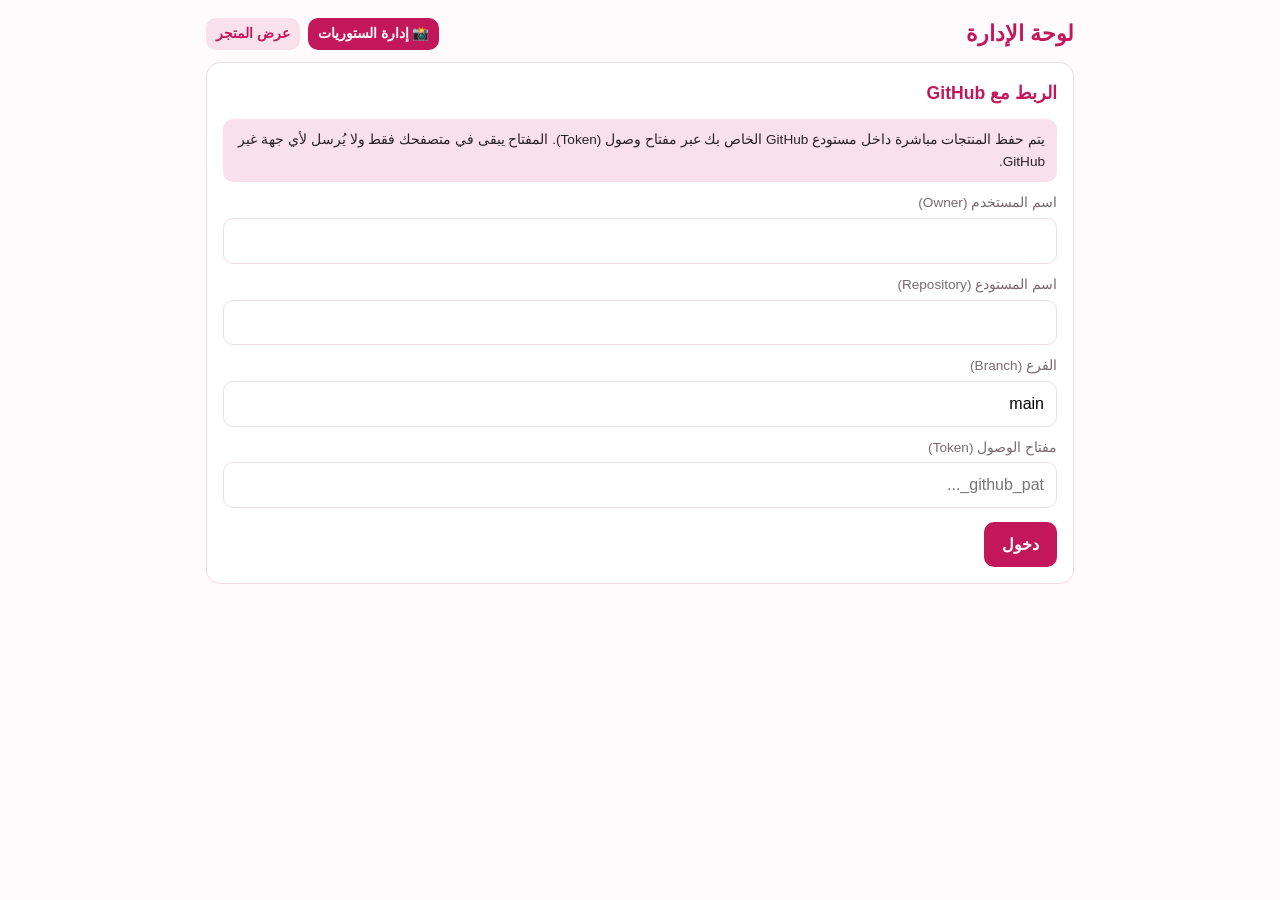
<file: admin.html>
<!doctype html>
<html lang="ar" dir="rtl">
<head>
<meta charset="utf-8">
<meta name="viewport" content="width=device-width,initial-scale=1">
<meta name="robots" content="noindex">
<title>لوحة الإدارة</title>
<link rel="stylesheet" href="style.css">
</head>
<body>
<div class="wrap">
  <div class="row" style="justify-content:space-between;margin-bottom:10px">
    <h1 style="margin:0;color:var(--pink);font-size:1.4rem">لوحة الإدارة</h1>
    <div class="row">
      <a href="stories-admin.html" class="btn sm">📸 إدارة الستوريات</a>
      <a href="index.html" class="btn sec sm">عرض المتجر</a>
      <button class="btn sec sm" id="logout" style="display:none" type="button">تسجيل الخروج</button>
    </div>
  </div>

  <div id="login" class="panel">
    <h2>الربط مع GitHub</h2>
    <div class="note">
      يتم حفظ المنتجات مباشرة داخل مستودع GitHub الخاص بك عبر مفتاح وصول (Token). المفتاح يبقى في متصفحك فقط ولا يُرسل لأي جهة غير GitHub.
    </div>
    <label>اسم المستخدم (Owner)</label><input type="text" id="lo" value="ldorava" autocomplete="off">
    <label>اسم المستودع (Repository)</label><input type="text" id="lr" value="Ldorava" autocomplete="off">
    <label>الفرع (Branch)</label><input type="text" id="lb" value="main" autocomplete="off">
    <label>مفتاح الوصول (Token)</label><input type="password" id="lt" autocomplete="off" placeholder="github_pat_...">
    <div class="row" style="margin-top:14px"><button class="btn" id="connect" type="button">دخول</button></div>
  </div>

  <div id="app" style="display:none">
    <div class="tabs" id="tabs">
      <button data-t="products" class="on" type="button">المنتجات</button>
      <button data-t="categories" type="button">الأقسام</button>
      <button data-t="settings" type="button">إعدادات المتجر</button>
    </div>
    <div id="view"></div>
  </div>
</div>

<div class="savebar" id="savebar" style="display:none">
  <span class="dirty">توجد تغييرات غير منشورة</span>
  <button class="btn" id="save" type="button">حفظ ونشر</button>
</div>

<div class="overlay" id="ov"><div class="modal" id="md"></div></div>
<div class="toast" id="toast"></div>
<script src="admin.js"></script>
</body>
</html>
</file>
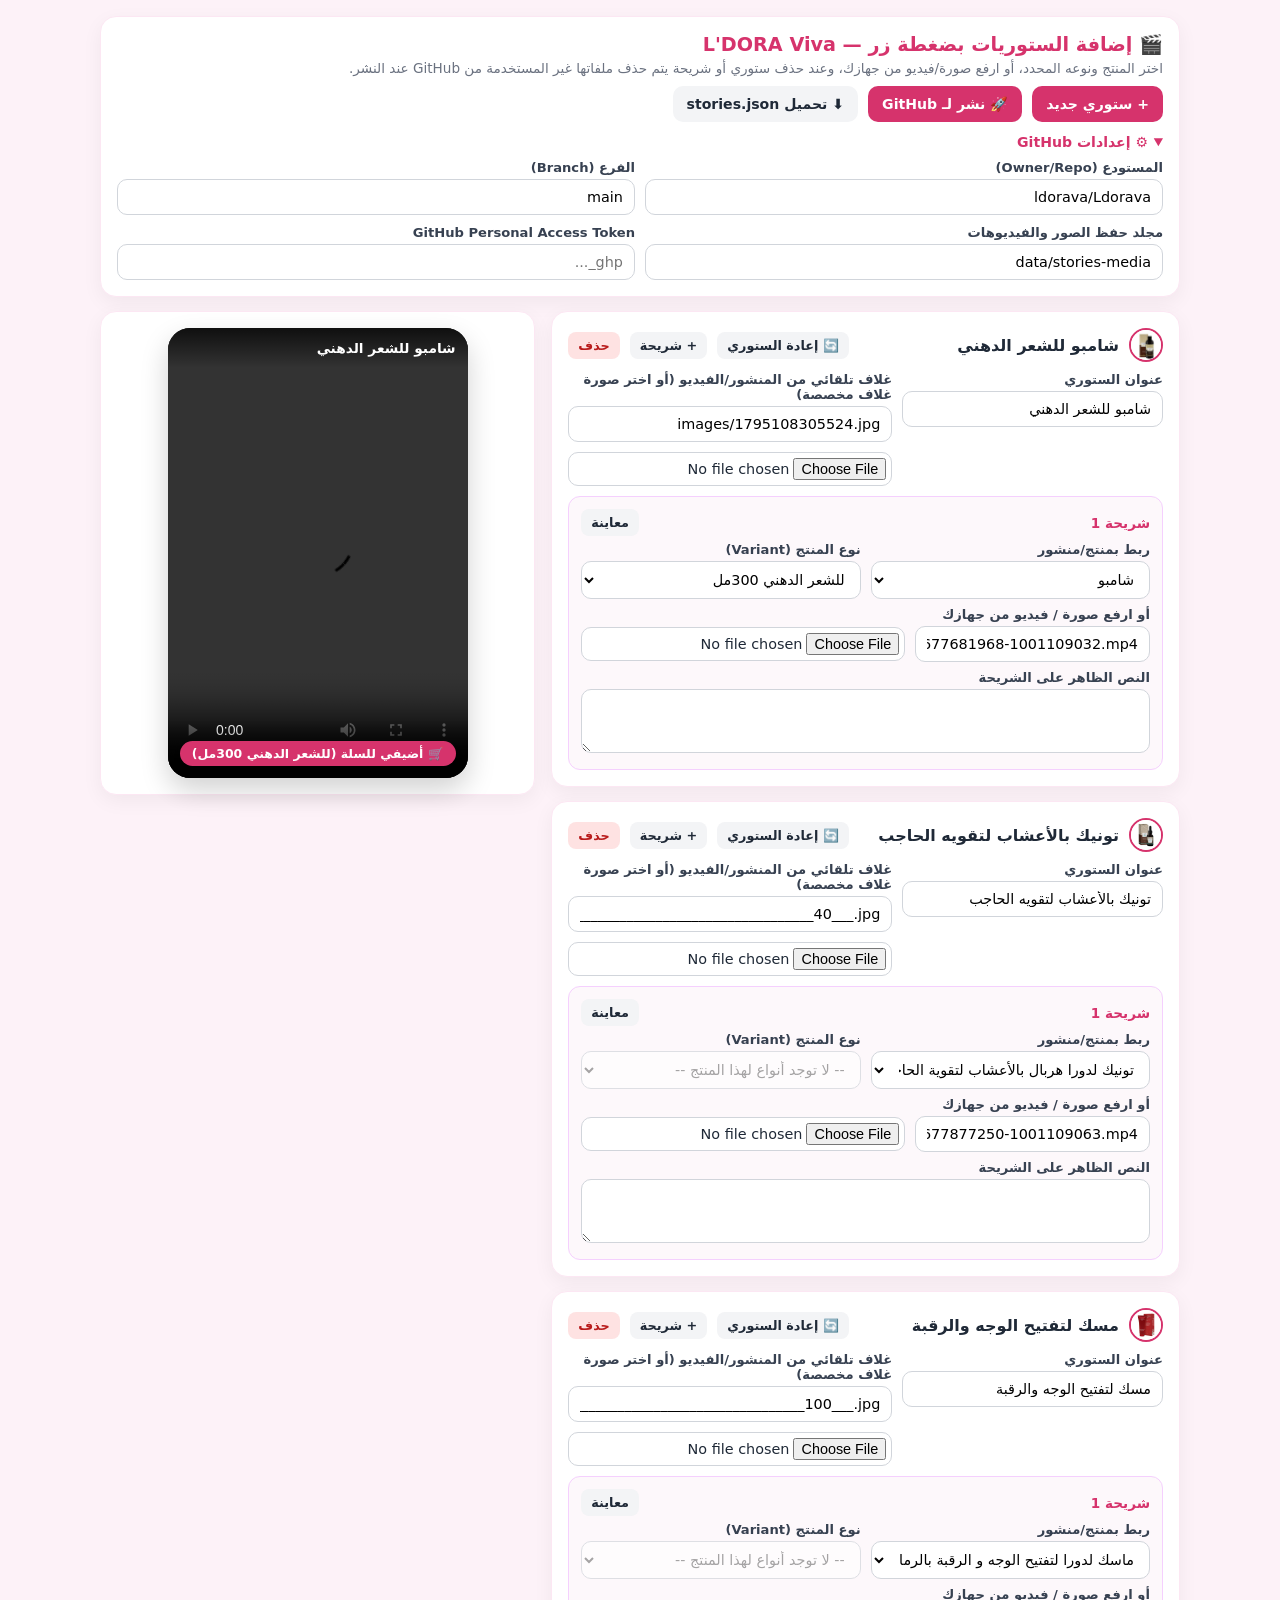
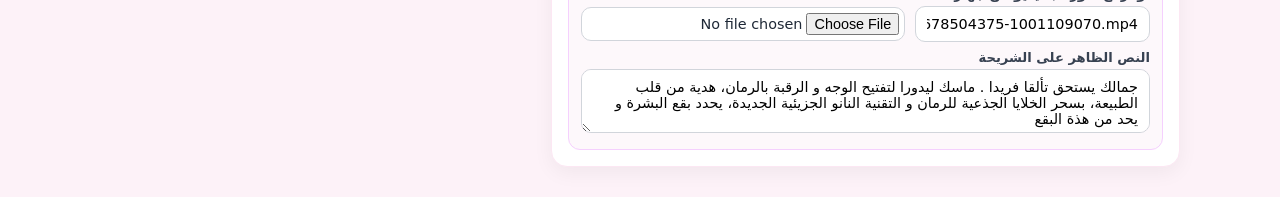
<file: stories-admin.html>
<!doctype html>
<html lang="ar" dir="rtl">
<head>
  <meta charset="utf-8">
  <meta name="viewport" content="width=device-width,initial-scale=1">
  <title>إدارة الستوريات | L'DORA Viva</title>
  <style>
    :root {
      --pink: #d6336c;
      --pink-dark: #b02255;
      --bg: #fdf2f8;
      --card: #ffffff;
      --text: #1f2937;
      --muted: #6b7280;
    }
    * { box-sizing: border-box; font-family: system-ui, -apple-system, "Segoe UI", Tahoma, sans-serif; }
    body { margin: 0; background: var(--bg); color: var(--text); padding: 16px; }
    .wrap { max-width: 1080px; margin: 0 auto; }
    .box {
      background: var(--card);
      border-radius: 16px;
      padding: 16px;
      box-shadow: 0 6px 20px rgba(0, 0, 0, 0.05);
      margin-bottom: 14px;
      border: 1px solid #fce7f3;
    }
    h1 { margin: 0 0 4px; font-size: 1.2rem; color: var(--pink); }
    .muted { font-size: 0.85rem; color: var(--muted); }
    .row { display: flex; flex-wrap: wrap; gap: 10px; align-items: center; }
    .grid-2 { display: grid; grid-template-columns: 1fr 1fr; gap: 10px; }
    @media (max-width: 720px) { .grid-2 { grid-template-columns: 1fr; } }
    label { display: block; font-size: 0.82rem; font-weight: 700; margin-bottom: 4px; color: #374151; }
    input, select, textarea {
      width: 100%;
      border: 1px solid #d1d5db;
      border-radius: 10px;
      padding: 9px 11px;
      font-size: 0.9rem;
      background: #fff;
      font-family: inherit;
    }
    textarea { min-height: 64px; resize: vertical; }
    .btn {
      border: none;
      border-radius: 10px;
      padding: 10px 14px;
      font-weight: 700;
      cursor: pointer;
      background: var(--pink);
      color: #fff;
      font-size: 0.88rem;
      font-family: inherit;
    }
    .btn:hover { background: var(--pink-dark); }
    .btn:disabled { opacity: 0.6; cursor: not-allowed; }
    .btn.sec { background: #f3f4f6; color: var(--text); }
    .btn.sec:hover { background: #e5e7eb; }
    .btn.danger { background: #fee2e2; color: #b91c1c; }
    .btn.danger:hover { background: #fecaca; }
    .btn.sm { padding: 6px 10px; font-size: 0.8rem; border-radius: 8px; }
    .slide-item {
      background: #fdf8fb;
      border: 1px solid #f5d0fe;
      border-radius: 12px;
      padding: 12px;
      margin-top: 10px;
    }
    .layout { display: grid; grid-template-columns: 1.3fr 0.9fr; gap: 16px; align-items: start; }
    @media (max-width: 900px) { .layout { grid-template-columns: 1fr; } }
    .phone {
      width: 100%;
      max-width: 300px;
      height: 450px;
      margin: 0 auto;
      border-radius: 22px;
      background: #111;
      position: relative;
      overflow: hidden;
      color: #fff;
      display: flex;
      flex-direction: column;
      justify-content: space-between;
      box-shadow: 0 12px 28px rgba(0, 0, 0, 0.18);
    }
    .phone img, .phone video {
      position: absolute;
      inset: 0;
      width: 100%;
      height: 100%;
      object-fit: cover;
      z-index: 1;
    }
    .phone-top, .phone-bot { position: relative; z-index: 2; padding: 12px; }
    .phone-top {
      background: linear-gradient(to bottom, rgba(0, 0, 0, 0.7), transparent);
      font-weight: 700;
      font-size: 0.86rem;
    }
    .phone-bot {
      background: linear-gradient(to top, rgba(0, 0, 0, 0.88), transparent);
      text-align: center;
    }
    .badge-pending {
      display: inline-block;
      margin-top: 8px;
      font-size: 0.78rem;
      background: #fef3c7;
      color: #92400e;
      padding: 4px 10px;
      border-radius: 999px;
      font-weight: 700;
    }
    .toast {
      position: fixed;
      bottom: 18px;
      left: 50%;
      transform: translateX(-50%);
      background: #111827;
      color: #fff;
      padding: 10px 18px;
      border-radius: 999px;
      font-size: 0.85rem;
      display: none;
      z-index: 99999;
      max-width: 90vw;
      text-align: center;
    }
  </style>
</head>
<body>
  <div class="wrap">
    <div class="box">
      <div class="row" style="justify-content: space-between;">
        <div>
          <h1>🎬 إضافة الستوريات بضغطة زر — L'DORA Viva</h1>
          <div class="muted">اختر المنتج ونوعه المحدد، أو ارفع صورة/فيديو من جهازك، وعند حذف ستوري أو شريحة يتم حذف ملفاتها غير المستخدمة من GitHub عند النشر.</div>
        </div>
        <div class="row">
          <button class="btn" id="addStoryBtn" type="button">+ ستوري جديد</button>
          <button class="btn" id="publishGithubBtn" type="button">🚀 نشر لـ GitHub</button>
          <button class="btn sec" id="downloadJsonBtn" type="button">⬇ تحميل stories.json</button>
        </div>
      </div>

      <div id="pendingInfo" class="badge-pending" style="display: none;"></div>

      <details open style="margin-top: 12px;">
        <summary style="cursor: pointer; font-weight: 700; font-size: 0.88rem; color: var(--pink);">⚙️ إعدادات GitHub</summary>
        <div class="grid-2" style="margin-top: 10px;">
          <div>
            <label>المستودع (Owner/Repo)</label>
            <input id="ghRepo" type="text" value="ldorava/Ldorava">
          </div>
          <div>
            <label>الفرع (Branch)</label>
            <input id="ghBranch" type="text" value="main">
          </div>
          <div>
            <label>مجلد حفظ الصور والفيديوهات</label>
            <input id="ghMediaDir" type="text" value="data/stories-media">
          </div>
          <div>
            <label>GitHub Personal Access Token</label>
            <input id="ghToken" type="password" placeholder="ghp_...">
          </div>
        </div>
      </details>
    </div>

    <div class="layout">
      <div id="storiesEditor"></div>

      <div class="box" style="position: sticky; top: 14px;">
        <div class="phone">
          <img id="prevImg" src="icon-512.png" alt="">
          <video id="prevVid" playsinline controls style="display: none;"></video>
          <div class="phone-top" id="prevTitle">معاينة</div>
          <div class="phone-bot">
            <div id="prevCaption" style="font-size: 0.84rem; line-height: 1.5; margin-bottom: 8px;"></div>
            <span id="prevCta" style="display: none; background: var(--pink); color: #fff; padding: 5px 12px; border-radius: 999px; font-size: 0.78rem; font-weight: 700;">🛒 أضيفي للسلة</span>
          </div>
        </div>
      </div>
    </div>
  </div>

  <div class="toast" id="toast"></div>

  <script>
    const STORIES_FILE_PATH = "data/stories.json";
    const STORE_FILE_PATH = "./data/store.json";
    const SEEN_STORAGE_KEY = "ldorava_seen_stories_v2";
    const PROTECTED_FILES = new Set(["icon-512.png", "favicon.ico"]);

    let stories = [];
    let products = [];
    let pendingUploads = {};
    let initialStoryMediaPaths = new Set();
    let activeStory = 0;
    let activeSlide = 0;

    const editorEl = document.getElementById("storiesEditor");
    const toastEl = document.getElementById("toast");
    const pendingInfoEl = document.getElementById("pendingInfo");
    const publishBtn = document.getElementById("publishGithubBtn");

    const ghRepoInput = document.getElementById("ghRepo");
    const ghBranchInput = document.getElementById("ghBranch");
    const ghMediaDirInput = document.getElementById("ghMediaDir");
    const ghTokenInput = document.getElementById("ghToken");

    function toast(msg) {
      toastEl.textContent = msg;
      toastEl.style.display = "block";
      clearTimeout(toast._t);
      toast._t = setTimeout(() => { toastEl.style.display = "none"; }, 3000);
    }

    function updatePendingBadge() {
      const count = Object.keys(pendingUploads).length;
      if (count > 0) {
        pendingInfoEl.style.display = "inline-block";
        pendingInfoEl.textContent = `ملفات جاهزة للرفع إلى GitHub: ${count}`;
      } else {
        pendingInfoEl.style.display = "none";
      }
    }

    function loadGhPrefs() {
      ghRepoInput.value = localStorage.getItem("ld_gh_repo") || "ldorava/Ldorava";
      ghBranchInput.value = localStorage.getItem("ld_gh_branch") || "main";
      ghMediaDirInput.value = localStorage.getItem("ld_gh_dir") || "data/stories-media";
      ghTokenInput.value = localStorage.getItem("ld_gh_token") || "";
    }

    function saveGhPrefs() {
      localStorage.setItem("ld_gh_repo", ghRepoInput.value.trim());
      localStorage.setItem("ld_gh_branch", ghBranchInput.value.trim() || "main");
      localStorage.setItem("ld_gh_dir", ghMediaDirInput.value.trim().replace(/^\/+|\/+$/g, "") || "data/stories-media");
      localStorage.setItem("ld_gh_token", ghTokenInput.value.trim());
    }

    [ghRepoInput, ghBranchInput, ghMediaDirInput, ghTokenInput].forEach(el => {
      el.addEventListener("change", saveGhPrefs);
    });

    function extractRepoMediaPath(url, repoFullName = "", branch = "main") {
      if (!url || typeof url !== "string") return null;
      const clean = url.trim().split("?")[0].split("#")[0];
      if (!clean || clean.startsWith("data:") || clean.startsWith("blob:")) return null;

      if (!/^https?:\/\//i.test(clean)) {
        const rel = clean.replace(/^\.?\//, "").replace(/^\/+/, "");
        if (!rel || PROTECTED_FILES.has(rel)) return null;
        return rel;
      }

      const [owner = "", repo = ""] = String(repoFullName || "").split("/");
      try {
        const u = new URL(clean);
        const path = decodeURIComponent(u.pathname).replace(/^\/+/, "");
        if (u.hostname === "raw.githubusercontent.com" && owner && repo) {
          const prefix = `${owner}/${repo}/${branch}/`;
          if (path.startsWith(prefix)) {
            const p = path.slice(prefix.length);
            return PROTECTED_FILES.has(p) ? null : p;
          }
        }
        if (u.hostname.endsWith(".github.io") && repo) {
          const repoPrefix = `${repo}/`;
          if (path.startsWith(repoPrefix)) {
            const p = path.slice(repoPrefix.length);
            return PROTECTED_FILES.has(p) ? null : p;
          }
        }
      } catch {}

      return null;
    }

    function collectStoriesMediaPaths(storyList, repoFullName = "", branch = "main") {
      const set = new Set();
      const mediaDir = (ghMediaDirInput.value.trim() || "data/stories-media").replace(/^\/+|\/+$/g, "");
      const add = (val) => {
        const p = extractRepoMediaPath(val, repoFullName, branch);
        if (!p) return;
        // نحذف الملفات الموجودة في مجلد الستوريات أو المسارات المرفوعة للستوريات
        if (p.startsWith(mediaDir + "/") || p.startsWith("data/stories-media/")) {
          set.add(p);
        }
      };

      (storyList || []).forEach(st => {
        add(st?.cover);
        add(st?.image);
        (st?.slides || []).forEach(sl => {
          add(sl?.media);
          add(sl?.image);
          add(sl?.poster);
        });
      });

      return set;
    }

    async function deleteGithubFile(repo, branch, filePath, token) {
      const encodedPath = filePath.split("/").map(encodeURIComponent).join("/");
      const apiUrl = `https://api.github.com/repos/${repo}/contents/${encodedPath}`;
      const headers = {
        "Authorization": `Bearer ${token}`,
        "Accept": "application/vnd.github+json"
      };

      const getRes = await fetch(`${apiUrl}?ref=${encodeURIComponent(branch)}`, { headers });
      if (getRes.status === 404) return;
      if (!getRes.ok) {
        throw new Error(`تعذر فحص الملف ${filePath}`);
      }

      const meta = await getRes.json();
      if (!meta?.sha) return;

      const delRes = await fetch(apiUrl, {
        method: "DELETE",
        headers: {
          ...headers,
          "Content-Type": "application/json"
        },
        body: JSON.stringify({
          message: `Delete unused story media ${filePath}`,
          sha: meta.sha,
          branch
        })
      });

      if (!delRes.ok && delRes.status !== 404) {
        throw new Error(`فشل حذف الملف ${filePath}`);
      }
    }

    function fileToBase64(file) {
      return new Promise((resolve, reject) => {
        const reader = new FileReader();
        reader.onload = () => {
          const res = String(reader.result || "");
          const idx = res.indexOf(",");
          resolve({ base64: idx >= 0 ? res.slice(idx + 1) : res, dataUrl: res });
        };
        reader.onerror = reject;
        reader.readAsDataURL(file);
      });
    }

    function captureVideoPosterBase64(videoDataUrl) {
      return new Promise((resolve) => {
        try {
          const v = document.createElement("video");
          v.muted = true;
          v.playsInline = true;
          v.src = videoDataUrl;
          v.addEventListener("loadeddata", () => {
            v.currentTime = 0.1;
          }, { once: true });
          v.addEventListener("seeked", () => {
            try {
              const canvas = document.createElement("canvas");
              canvas.width = v.videoWidth || 480;
              canvas.height = v.videoHeight || 640;
              const ctx = canvas.getContext("2d");
              ctx.drawImage(v, 0, 0, canvas.width, canvas.height);
              const jpgUrl = canvas.toDataURL("image/jpeg", 0.82);
              const idx = jpgUrl.indexOf(",");
              resolve({ base64: idx >= 0 ? jpgUrl.slice(idx + 1) : "", dataUrl: jpgUrl });
            } catch {
              resolve(null);
            }
          }, { once: true });
          v.addEventListener("error", () => resolve(null), { once: true });
        } catch {
          resolve(null);
        }
      });
    }

    async function handleFileUpload(file, onAssigned) {
      if (!file) return;
      saveGhPrefs();
      const dir = (ghMediaDirInput.value.trim() || "data/stories-media").replace(/^\/+|\/+$/g, "");
      const safeName = Date.now() + "-" + file.name.replace(/[^a-zA-Z0-9._-]/g, "_");
      const repoPath = `${dir}/${safeName}`;

      const { base64, dataUrl } = await fileToBase64(file);
      const isVideo = file.type.startsWith("video/");
      pendingUploads[repoPath] = { base64, dataUrl, isVideo };

      let posterInfo = null;
      if (isVideo) {
        const snap = await captureVideoPosterBase64(dataUrl);
        if (snap && snap.base64) {
          const posterPath = `${dir}/poster-${Date.now()}.jpg`;
          pendingUploads[posterPath] = { base64: snap.base64, dataUrl: snap.dataUrl, isVideo: false };
          posterInfo = { repoPath: posterPath, dataUrl: snap.dataUrl };
        }
      }

      updatePendingBadge();
      onAssigned(repoPath, dataUrl, isVideo, posterInfo);
      toast("تم تجهيز الملف: " + safeName);
    }

    function extractProductImage(obj, fallback = "") {
      if (!obj || typeof obj !== "object") return fallback;
      const raw = obj.image || obj.img || obj.photo || obj.thumbnail || obj.cover ||
        (Array.isArray(obj.images) ? obj.images[0] : "") || fallback;
      return String(raw || "").trim();
    }

    function normalizeVariants(rawProduct, defaultImg) {
      const rawList =
        (Array.isArray(rawProduct.variants) && rawProduct.variants) ||
        (Array.isArray(rawProduct.options) && rawProduct.options) ||
        (Array.isArray(rawProduct.types) && rawProduct.types) ||
        (Array.isArray(rawProduct.items) && rawProduct.items) ||
        [];

      return rawList.map((v, idx) => {
        if (typeof v === "string") {
          return { id: v, name: v, image: defaultImg };
        }
        const vId = String(v.id ?? v.variant_id ?? v.sku ?? v.value ?? v.name ?? v.title ?? v.label ?? (idx + 1));
        const vName = String(v.name ?? v.title ?? v.label ?? v.variant ?? v.option ?? v.type ?? v.color ?? v.size ?? vId);
        return {
          id: vId,
          name: vName,
          image: extractProductImage(v, defaultImg)
        };
      });
    }

    async function loadStore() {
      try {
        const r = await fetch(STORE_FILE_PATH + "?v=" + Date.now());
        if (!r.ok) return;
        const d = await r.json();
        const arr = Array.isArray(d) ? d : (Array.isArray(d.products) ? d.products : []);
        products = arr.map((p, i) => {
          const baseImg = extractProductImage(p, "");
          return {
            id: String(p.id ?? p.product_id ?? i + 1),
            name: String(p.title ?? p.name ?? p.product_name ?? ("منتج #" + (i + 1))),
            image: baseImg,
            variants: normalizeVariants(p, baseImg)
          };
        });
      } catch {}
    }

    function getProductById(id) {
      return products.find(p => String(p.id) === String(id)) || null;
    }

    function getVariantById(prod, variantId) {
      if (!prod || !Array.isArray(prod.variants) || !variantId) return null;
      return prod.variants.find(v => String(v.id) === String(variantId)) || null;
    }

    function getSlideTargetImage(sl) {
      const prod = sl?.productId ? getProductById(sl.productId) : null;
      const variant = (prod && sl?.variantId) ? getVariantById(prod, sl.variantId) : null;
      return (variant && variant.image) || (prod && prod.image) || "";
    }

    function resolveStoryCover(st) {
      if (st._previewCover) return st._previewCover;
      if (st.cover && st.cover !== "icon-512.png" && st.cover.trim() !== "") return st.cover;
      const firstSlide = st.slides?.[0];
      if (firstSlide) {
        if (firstSlide._previewPoster) return firstSlide._previewPoster;
        if (firstSlide.poster) return firstSlide.poster;
        const targetImg = getSlideTargetImage(firstSlide);
        if (targetImg) return targetImg;
        if (firstSlide._previewUrl && firstSlide.type !== "video") return firstSlide._previewUrl;
        const m = firstSlide.media || firstSlide.image || "";
        if (m && !/\.(mp4|webm|mov)(\?.*)?$/i.test(m) && firstSlide.type !== "video") {
          return m;
        }
      }
      return st.cover || "icon-512.png";
    }

    async function loadStories() {
      try {
        const r = await fetch("./" + STORIES_FILE_PATH + "?v=" + Date.now());
        if (r.ok) {
          const d = await r.json();
          if (Array.isArray(d) && d.length) {
            stories = d;
            initialStoryMediaPaths = collectStoriesMediaPaths(
              stories,
              ghRepoInput.value.trim(),
              ghBranchInput.value.trim() || "main"
            );
            render();
            return;
          }
        }
      } catch {}

      stories = [{
        id: "offers-today",
        title: "عروض اليوم 🔥",
        cover: "",
        slides: [{ media: "icon-512.png", caption: "أحدث العروض والمنتجات من L'DORA Viva", productId: "", variantId: "", variantName: "" }]
      }];
      initialStoryMediaPaths = collectStoriesMediaPaths(
        stories,
        ghRepoInput.value.trim(),
        ghBranchInput.value.trim() || "main"
      );
      render();
    }

    function prodOptions(selId) {
      let html = `<option value="">-- بدون ربط بمنتج --</option>`;
      for (const p of products) {
        html += `<option value="${esc(p.id)}" ${String(p.id) === String(selId) ? "selected" : ""}>${esc(p.name)}</option>`;
      }
      return html;
    }

    function variantOptions(prod, selVariantId) {
      if (!prod || !Array.isArray(prod.variants) || !prod.variants.length) {
        return `<option value="">-- لا توجد أنواع لهذا المنتج --</option>`;
      }
      let html = `<option value="">-- اختر النوع --</option>`;
      for (const v of prod.variants) {
        html += `<option value="${esc(v.id)}" ${String(v.id) === String(selVariantId) ? "selected" : ""}>${esc(v.name)}</option>`;
      }
      return html;
    }

    function esc(s) {
      return String(s ?? "").replace(/</g, "&lt;").replace(/>/g, "&gt;").replace(/"/g, "&quot;");
    }

    window.onProductSelect = (sIdx, slIdx, prodId) => {
      const sl = stories[sIdx].slides[slIdx];
      sl.productId = prodId;
      sl.variantId = "";
      sl.variantName = "";

      const prod = getProductById(prodId);
      if (prod && prod.image) {
        const currentMedia = sl.media || sl.image || "";
        if (!currentMedia || currentMedia === "icon-512.png" || sl._autoFromProduct) {
          sl.media = prod.image;
          sl.type = "image";
          sl._autoFromProduct = true;
        }
        if (!stories[sIdx].cover || stories[sIdx].cover === "icon-512.png") {
          stories[sIdx].cover = prod.image;
        }
      }
      activeStory = sIdx;
      activeSlide = slIdx;
      render();
    };

    window.onVariantSelect = (sIdx, slIdx, variantId) => {
      const sl = stories[sIdx].slides[slIdx];
      const prod = getProductById(sl.productId);
      const variant = getVariantById(prod, variantId);

      sl.variantId = variantId;
      sl.variantName = variant ? variant.name : "";

      const img = (variant && variant.image) || (prod && prod.image) || "";
      if (img) {
        const currentMedia = sl.media || sl.image || "";
        if (!currentMedia || currentMedia === "icon-512.png" || sl._autoFromProduct) {
          sl.media = img;
          sl.type = "image";
          sl._autoFromProduct = true;
        }
        if (!stories[sIdx].cover || stories[sIdx].cover === "icon-512.png") {
          stories[sIdx].cover = img;
        }
      }

      activeStory = sIdx;
      activeSlide = slIdx;
      render();
    };

    function render() {
      editorEl.innerHTML = stories.map((st, sIdx) => {
        const autoCover = resolveStoryCover(st);
        return `
          <div class="box">
            <div class="row" style="justify-content: space-between; margin-bottom: 10px;">
              <div class="row">
                <img src="${esc(autoCover)}" alt="" style="width: 34px; height: 34px; border-radius: 50%; object-fit: cover; border: 2px solid var(--pink);">
                <strong>${esc(st.title || ("ستوري " + (sIdx + 1)))}</strong>
              </div>
              <div class="row">
                <button class="btn sec sm" type="button" onclick="resetSingleStory(${sIdx})" title="إعادة ضبط عداد 42 ساعة لهذا الستوري فقط">🔄 إعادة الستوري</button>
                <button class="btn sec sm" type="button" onclick="addSlide(${sIdx})">+ شريحة</button>
                <button class="btn danger sm" type="button" onclick="delStory(${sIdx})">حذف</button>
              </div>
            </div>

            <div class="grid-2">
              <div>
                <label>عنوان الستوري</label>
                <input type="text" value="${esc(st.title)}" oninput="stories[${sIdx}].title=this.value; activeStory=${sIdx}; updatePreview();">
              </div>
              <div>
                <label>غلاف تلقائي من المنشور/الفيديو (أو اختر صورة غلاف مخصصة)</label>
                <div class="row">
                  <input type="text" style="flex: 1;" placeholder="تلقائي من صورة المنشور أو الفيديو" value="${esc(st.cover)}" oninput="stories[${sIdx}].cover=this.value; render();">
                  <input type="file" accept="image/*" style="width: auto; padding: 5px;" onchange="onCoverPick(event, ${sIdx})">
                </div>
              </div>
            </div>

            ${(st.slides || []).map((sl, slIdx) => {
              const mediaVal = sl.media || sl.image || "";
              const prod = sl.productId ? getProductById(sl.productId) : null;
              const hasVariants = Boolean(prod && Array.isArray(prod.variants) && prod.variants.length);
              return `
                <div class="slide-item">
                  <div class="row" style="justify-content: space-between; margin-bottom: 6px;">
                    <strong style="color: var(--pink); font-size: 0.85rem;">شريحة ${slIdx + 1}</strong>
                    <div class="row">
                      <button class="btn sec sm" type="button" onclick="activeStory=${sIdx}; activeSlide=${slIdx}; updatePreview();">معاينة</button>
                      ${st.slides.length > 1 ? `<button class="btn danger sm" type="button" onclick="delSlide(${sIdx},${slIdx})">إزالة</button>` : ""}
                    </div>
                  </div>
                  <div class="grid-2">
                    <div>
                      <label>ربط بمنتج/منشور</label>
                      <select onchange="onProductSelect(${sIdx}, ${slIdx}, this.value)">
                        ${prodOptions(sl.productId)}
                      </select>
                    </div>
                    <div>
                      <label>نوع المنتج (Variant)</label>
                      <select ${hasVariants ? "" : "disabled"} onchange="onVariantSelect(${sIdx}, ${slIdx}, this.value)">
                        ${variantOptions(prod, sl.variantId)}
                      </select>
                    </div>
                  </div>
                  <div style="margin-top: 8px;">
                    <label>أو ارفع صورة / فيديو من جهازك</label>
                    <div class="row">
                      <input type="text" style="flex: 1;" value="${esc(mediaVal)}" oninput="stories[${sIdx}].slides[${slIdx}]._autoFromProduct=false; stories[${sIdx}].slides[${slIdx}].media=this.value; activeStory=${sIdx}; activeSlide=${slIdx}; updatePreview();">
                      <input type="file" accept="image/*,video/mp4,video/webm" style="width: auto; padding: 5px;" onchange="onSlideMediaPick(event, ${sIdx}, ${slIdx})">
                    </div>
                  </div>
                  <div style="margin-top: 8px;">
                    <label>النص الظاهر على الشريحة</label>
                    <textarea oninput="stories[${sIdx}].slides[${slIdx}].caption=this.value; activeStory=${sIdx}; activeSlide=${slIdx}; updatePreview();">${esc(sl.caption)}</textarea>
                  </div>
                </div>
              `;
            }).join("")}
          </div>
        `;
      }).join("");

      updatePreview();
    }

    window.resetSingleStory = (sIdx) => {
      const st = stories[sIdx];
      const storyId = String(st?.id || "").trim();
      if (!storyId) {
        toast("هذا الستوري لا يملك معرف ID");
        return;
      }
      try {
        const raw = localStorage.getItem(SEEN_STORAGE_KEY);
        const map = raw ? JSON.parse(raw) : {};
        if (map && typeof map === "object" && !Array.isArray(map)) {
          delete map[storyId];
          localStorage.setItem(SEEN_STORAGE_KEY, JSON.stringify(map));
        }
        toast(`تمت إعادة ضبط الستوري: ${st.title || storyId} ✅`);
      } catch {
        toast("تعذر إعادة الضبط على هذا المتصفح");
      }
    };

    window.onCoverPick = async (e, sIdx) => {
      const f = e.target.files?.[0];
      await handleFileUpload(f, (repoPath, dataUrl) => {
        stories[sIdx].cover = repoPath;
        stories[sIdx]._previewCover = dataUrl;
        render();
      });
    };

    window.onSlideMediaPick = async (e, sIdx, slIdx) => {
      const f = e.target.files?.[0];
      await handleFileUpload(f, (repoPath, dataUrl, isVideo, posterInfo) => {
        const sl = stories[sIdx].slides[slIdx];
        sl._autoFromProduct = false;
        sl.media = repoPath;
        sl.type = isVideo ? "video" : "image";
        sl._previewUrl = dataUrl;

        if (isVideo && posterInfo) {
          sl.poster = posterInfo.repoPath;
          sl._previewPoster = posterInfo.dataUrl;
        }

        if (!stories[sIdx].cover || stories[sIdx].cover === "icon-512.png") {
          if (!isVideo) {
            stories[sIdx].cover = repoPath;
            stories[sIdx]._previewCover = dataUrl;
          } else if (posterInfo) {
            stories[sIdx].cover = posterInfo.repoPath;
            stories[sIdx]._previewCover = posterInfo.dataUrl;
          }
        }

        activeStory = sIdx;
        activeSlide = slIdx;
        render();
      });
    };

    window.addSlide = (sIdx) => {
      stories[sIdx].slides.push({ media: "", caption: "", productId: "", variantId: "", variantName: "" });
      activeStory = sIdx;
      activeSlide = stories[sIdx].slides.length - 1;
      render();
    };

    window.delSlide = (sIdx, slIdx) => {
      stories[sIdx].slides.splice(slIdx, 1);
      activeSlide = 0;
      render();
    };

    window.delStory = (sIdx) => {
      stories.splice(sIdx, 1);
      activeStory = 0;
      activeSlide = 0;
      render();
    };

    function getCleanStoriesJson() {
      return JSON.stringify(stories.map((st, idx) => {
        const autoCover = resolveStoryCover(st);
        const cleanCover = (autoCover && !autoCover.startsWith("data:"))
          ? autoCover
          : (st.cover && !st.cover.startsWith("data:") ? st.cover : "icon-512.png");

        return {
          id: String(st.id || ("story-" + (idx + 1))).trim(),
          title: String(st.title || "").trim(),
          cover: String(cleanCover).trim(),
          slides: (st.slides || []).map(sl => {
            const prod = sl.productId ? getProductById(sl.productId) : null;
            const variant = (prod && sl.variantId) ? getVariantById(prod, sl.variantId) : null;
            const targetImg = getSlideTargetImage(sl);
            const m = String(sl.media || sl.image || targetImg || cleanCover || "icon-512.png").trim();
            const item = {
              media: m,
              caption: String(sl.caption || "").trim(),
              productId: String(sl.productId || "").trim(),
              variantId: String(sl.variantId || "").trim(),
              variantName: String((variant && variant.name) || sl.variantName || "").trim()
            };
            if (sl.poster && !String(sl.poster).startsWith("data:")) {
              item.poster = String(sl.poster).trim();
            }
            if (sl.type === "video" || /\.(mp4|webm|mov)$/i.test(m)) item.type = "video";
            return item;
          })
        };
      }), null, 2);
    }

    function updatePreview() {
      const st = stories[activeStory];
      const sl = st?.slides?.[activeSlide];
      const imgEl = document.getElementById("prevImg");
      const vidEl = document.getElementById("prevVid");
      const ctaEl = document.getElementById("prevCta");

      document.getElementById("prevTitle").textContent = st?.title || "";
      document.getElementById("prevCaption").textContent = sl?.caption || "";

      if (sl?.productId) {
        const prod = getProductById(sl.productId);
        const variant = (prod && sl.variantId) ? getVariantById(prod, sl.variantId) : null;
        const vLabel = (variant && variant.name) || sl.variantName || "";
        ctaEl.style.display = "inline-block";
        ctaEl.textContent = vLabel ? `🛒 أضيفي للسلة (${vLabel})` : "🛒 أضيفي للسلة";
      } else {
        ctaEl.style.display = "none";
      }

      const targetImg = getSlideTargetImage(sl);
      const src = sl?._previewUrl || sl?.media || sl?.image || targetImg || resolveStoryCover(st) || "icon-512.png";
      const isVid = Boolean(sl?._previewUrl && sl.type === "video") || /\.(mp4|webm|mov)(\?.*)?$/i.test(src);

      if (isVid) {
        imgEl.style.display = "none";
        vidEl.style.display = "block";
        vidEl.src = src;
      } else {
        vidEl.pause();
        vidEl.style.display = "none";
        imgEl.style.display = "block";
        imgEl.src = src;
      }
    }

    async function putGithubFile(repo, branch, path, base64Content, message, token) {
      const apiBase = `https://api.github.com/repos/${repo}/contents/${path}`;
      const headers = {
        "Authorization": `Bearer ${token}`,
        "Content-Type": "application/json",
        "Accept": "application/vnd.github+json"
      };

      let sha = undefined;
      const checkRes = await fetch(`${apiBase}?ref=${encodeURIComponent(branch)}`, { headers });
      if (checkRes.ok) {
        const existing = await checkRes.json();
        sha = existing.sha;
      }

      const body = { message, content: base64Content, branch };
      if (sha) body.sha = sha;

      const putRes = await fetch(apiBase, { method: "PUT", headers, body: JSON.stringify(body) });
      if (!putRes.ok) {
        const err = await putRes.text();
        throw new Error(`فشل رفع ${path}: ${err.slice(0, 140)}`);
      }
    }

    publishBtn.onclick = async () => {
      saveGhPrefs();
      const repo = ghRepoInput.value.trim();
      const branch = ghBranchInput.value.trim() || "main";
      const token = ghTokenInput.value.trim();

      if (!repo || !token) {
        toast("أدخل المستودع و GitHub Token أولاً");
        return;
      }

      publishBtn.disabled = true;
      try {
        toast("جاري رفع الملفات وتحديث stories.json...");
        for (const [filePath, info] of Object.entries(pendingUploads)) {
          await putGithubFile(repo, branch, filePath, info.base64, `Add story media ${filePath}`, token);
        }
        pendingUploads = {};
        updatePendingBadge();

        const jsonStr = getCleanStoriesJson();
        const jsonBase64 = btoa(unescape(encodeURIComponent(jsonStr)));
        await putGithubFile(repo, branch, STORIES_FILE_PATH, jsonBase64, "Update data/stories.json", token);

        const currentUsed = collectStoriesMediaPaths(stories, repo, branch);
        const filesToDelete = [...initialStoryMediaPaths].filter(p => !currentUsed.has(p));

        for (const filePath of filesToDelete) {
          try {
            await deleteGithubFile(repo, branch, filePath, token);
          } catch (delErr) {
            console.error(delErr);
          }
        }

        initialStoryMediaPaths = currentUsed;
        toast(
          filesToDelete.length
            ? `تم النشر وحذف ${filesToDelete.length} ملف غير مستخدم ✅`
            : "تم النشر إلى GitHub بنجاح ✅"
        );
      } catch (e) {
        toast(e.message || "حدث خطأ أثناء النشر");
      } finally {
        publishBtn.disabled = false;
      }
    };

    document.getElementById("downloadJsonBtn").onclick = () => {
      const blob = new Blob([getCleanStoriesJson()], { type: "application/json;charset=utf-8" });
      const url = URL.createObjectURL(blob);
      const a = document.createElement("a");
      a.href = url;
      a.download = "stories.json";
      a.click();
      URL.revokeObjectURL(url);
      toast("تم تحميل stories.json");
    };

    document.getElementById("addStoryBtn").onclick = () => {
      stories.push({
        id: "story-" + Date.now(),
        title: "ستوري جديد",
        cover: "",
        slides: [{ media: "", caption: "", productId: "", variantId: "", variantName: "" }]
      });
      activeStory = stories.length - 1;
      activeSlide = 0;
      render();
    };

    (async () => {
      loadGhPrefs();
      await loadStore();
      await loadStories();
      updatePendingBadge();
    })();
  </script>
</body>
</html>
</file>
<file: style.css>
:root{--pink:#c2185b;--pink2:#f8e1ea;--ink:#2b2226;--muted:#7a6a70;--bg:#fffafb;--card:#fff;--line:#f0dde3;--ok:#2e7d32;--danger:#c62828}
*{box-sizing:border-box}
body{margin:0;font-family:"Segoe UI",Tahoma,Arial,sans-serif;background:var(--bg);color:var(--ink);line-height:1.6}
a{color:inherit;text-decoration:none}
button,input,select,textarea{font:inherit}
header.top{position:sticky;top:0;z-index:20;background:#fff;border-bottom:1px solid var(--line);padding:10px 16px;display:flex;align-items:center;gap:12px;flex-wrap:wrap}
.logo{font-size:1.3rem;font-weight:700;color:var(--pink)}
.search{flex:1;min-width:140px}
.search input{width:100%;padding:9px 14px;border:1px solid var(--line);border-radius:999px;background:var(--bg)}
.iconbtn{position:relative;border:0;background:var(--pink2);color:var(--pink);border-radius:999px;padding:8px 14px;cursor:pointer;font-weight:600}
.iconbtn .badge{background:var(--pink);color:#fff;border-radius:999px;padding:0 7px;font-size:.75rem;margin-right:6px}
nav.cats{display:flex;gap:8px;overflow-x:auto;padding:12px 16px;scrollbar-width:none;background:#fff;border-bottom:1px solid var(--line)}
nav.cats button{white-space:nowrap;border:1px solid var(--line);background:#fff;border-radius:999px;padding:7px 16px;cursor:pointer}
nav.cats button.on{background:var(--pink);color:#fff;border-color:var(--pink)}
main{max-width:1100px;margin:0 auto;padding:16px}
.grid{display:grid;grid-template-columns:repeat(auto-fill,minmax(160px,1fr));gap:14px}
.card{background:var(--card);border:1px solid var(--line);border-radius:14px;overflow:hidden;cursor:pointer;transition:.15s}
.card:hover{transform:translateY(-3px);box-shadow:0 6px 18px rgba(194,24,91,.12)}
.card .img{aspect-ratio:1;background:var(--pink2);display:flex;align-items:center;justify-content:center;font-size:3rem}
.card .img img{width:100%;height:100%;object-fit:cover}
.card .b{padding:10px 12px}
.card h3{margin:0 0 4px;font-size:.95rem}
.card .pr{color:var(--pink);font-weight:700}
.card .tag{font-size:.75rem;color:var(--muted)}
.empty{text-align:center;color:var(--muted);padding:40px}
.overlay{position:fixed;inset:0;background:rgba(0,0,0,.45);z-index:50;display:none;align-items:center;justify-content:center;padding:12px}
.overlay.show{display:flex}
.modal{background:#fff;border-radius:16px;max-width:520px;width:100%;max-height:92vh;overflow:auto;padding:18px;position:relative}
.modal .x{position:absolute;left:12px;top:10px;border:0;background:none;font-size:1.6rem;cursor:pointer}
.modal .pimg{aspect-ratio:4/3;background:var(--pink2);border-radius:12px;display:flex;align-items:center;justify-content:center;font-size:4rem;overflow:hidden;margin-bottom:12px}
.modal .pimg img{width:100%;height:100%;object-fit:cover}
.chips{display:flex;flex-wrap:wrap;gap:8px;margin:8px 0 14px}
.chip{border:1px solid var(--line);border-radius:10px;padding:7px 12px;cursor:pointer;background:#fff}
.chip.on{border-color:var(--pink);background:var(--pink2);color:var(--pink);font-weight:600}
.chip.off{opacity:.45;text-decoration:line-through;cursor:not-allowed}
.btn{border:0;border-radius:10px;padding:10px 18px;cursor:pointer;background:var(--pink);color:#fff;font-weight:600}
.btn.sec{background:var(--pink2);color:var(--pink)}
.btn.danger{background:#fdecea;color:var(--danger)}
.btn.sm{padding:5px 10px;font-size:.85rem}
.btn:disabled{opacity:.5;cursor:not-allowed}
.row{display:flex;gap:8px;align-items:center;flex-wrap:wrap}
.qty{display:inline-flex;align-items:center;border:1px solid var(--line);border-radius:10px;overflow:hidden}
.qty button{border:0;background:var(--pink2);width:32px;height:34px;cursor:pointer;font-size:1.1rem}
.qty span{min-width:34px;text-align:center}
.drawer{position:fixed;top:0;bottom:0;left:0;width:min(400px,100%);background:#fff;z-index:60;transform:translateX(-102%);transition:.25s;display:flex;flex-direction:column;box-shadow:4px 0 20px rgba(0,0,0,.15)}
.drawer.show{transform:none}
.drawer .hd{padding:14px 16px;border-bottom:1px solid var(--line);display:flex;justify-content:space-between;font-weight:700}
.drawer .bd{flex:1;overflow:auto;padding:12px 16px}
.drawer .ft{padding:14px 16px;border-top:1px solid var(--line)}
.ci{display:flex;gap:10px;padding:10px 0;border-bottom:1px solid var(--line);align-items:center}
.ci .t{flex:1;font-size:.9rem}
.ci .t small{color:var(--muted);display:block}
footer{text-align:center;color:var(--muted);padding:24px;font-size:.85rem}
/* admin */
.wrap{max-width:900px;margin:0 auto;padding:16px}
.panel{background:#fff;border:1px solid var(--line);border-radius:14px;padding:16px;margin-bottom:16px}
.panel h2{margin:0 0 12px;font-size:1.1rem;color:var(--pink)}
label{display:block;font-size:.85rem;color:var(--muted);margin:10px 0 4px}
input[type=text],input[type=number],input[type=password],select,textarea{width:100%;padding:9px 12px;border:1px solid var(--line);border-radius:10px;background:#fff}
textarea{min-height:80px}
.tabs{display:flex;gap:8px;margin-bottom:14px;flex-wrap:wrap}
.tabs button{border:1px solid var(--line);background:#fff;border-radius:999px;padding:8px 18px;cursor:pointer}
.tabs button.on{background:var(--pink);color:#fff;border-color:var(--pink)}
.list .it{display:flex;align-items:center;gap:10px;padding:10px 0;border-bottom:1px solid var(--line)}
.list .it .th{width:46px;height:46px;border-radius:10px;background:var(--pink2);display:flex;align-items:center;justify-content:center;font-size:1.4rem;overflow:hidden;flex:none}
.list .it .th img{width:100%;height:100%;object-fit:cover}
.list .it .n{flex:1}
.list .it .n small{color:var(--muted);display:block}
.vrow{display:grid;grid-template-columns:2fr 1fr auto auto;gap:6px;margin-bottom:6px;align-items:center}
.toast{position:fixed;bottom:18px;left:50%;transform:translateX(-50%);background:var(--ink);color:#fff;padding:10px 18px;border-radius:10px;z-index:99;display:none}
.note{background:var(--pink2);border-radius:10px;padding:10px 12px;font-size:.85rem;margin:8px 0}
.savebar{position:sticky;bottom:0;background:#fff;border-top:1px solid var(--line);padding:10px 16px;display:flex;gap:10px;align-items:center;justify-content:space-between;z-index:10}
.dirty{color:var(--danger);font-size:.85rem}
</file>
